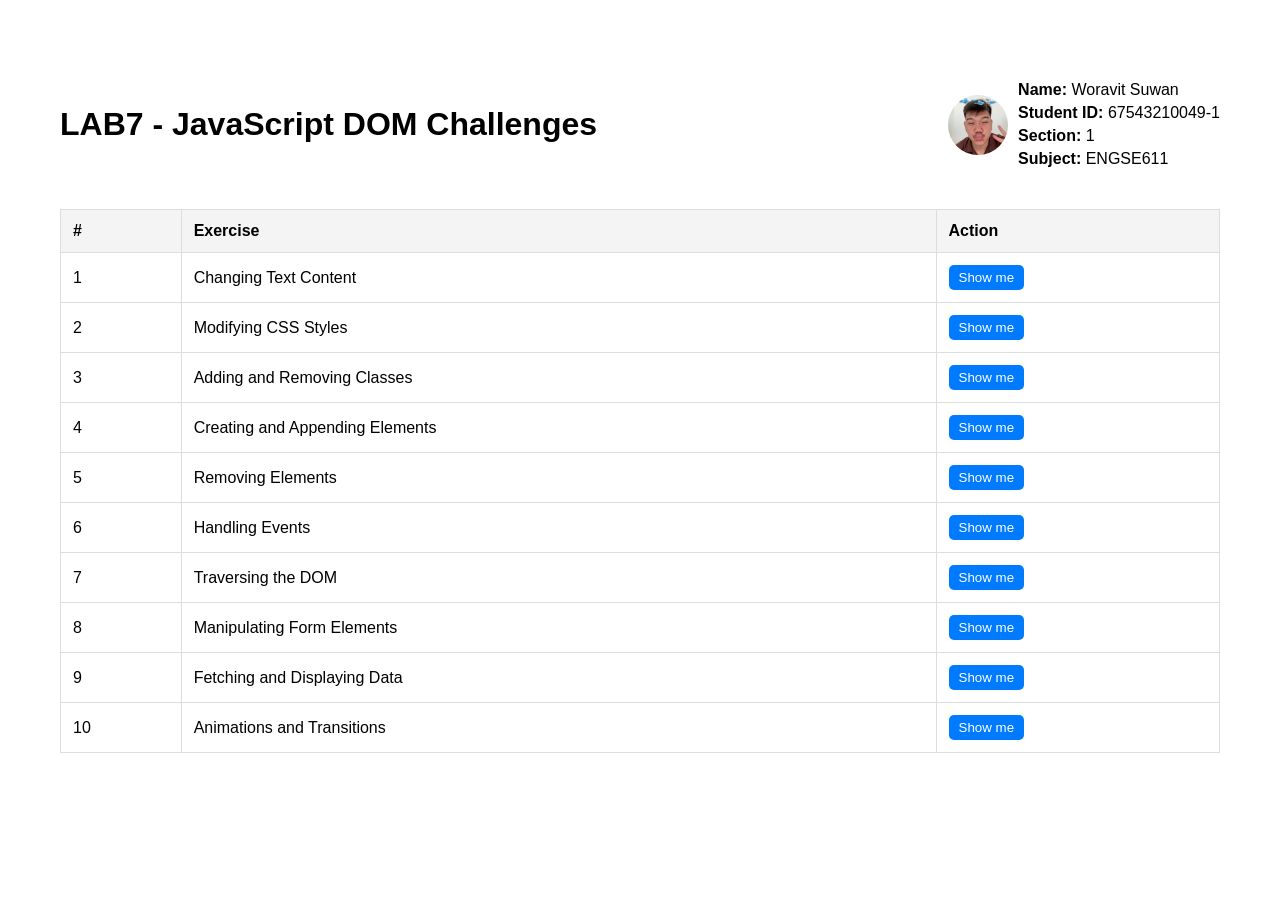
<file: lab7/index.html>
<!DOCTYPE html>
<html lang="en">
  <head>
    <meta charset="UTF-8" />
    <meta name="viewport" content="width=device-width, initial-scale=1.0" />
    <title>LAB7 - JavaScript DOM Challenges</title>
    <style>
      body {
        font-family: Arial, sans-serif;
        margin: 40px;
        padding: 20px;
      }
      .header {
        display: flex;
        justify-content: space-between;
        align-items: center;
      }
      .profile {
        display: flex;
        align-items: center;
      }
      .profile img {
        width: 60px;
        height: 60px;
        border-radius: 50%;
        margin-right: 10px;
        object-fit: cover;
      }

      .profile-info {
        list-style: none;
        padding: 0;
      }
      .profile-info li {
        margin: 5px 0;
      }
      table {
        width: 100%;
        border-collapse: collapse;
        margin-top: 20px;
      }
      th,
      td {
        border: 1px solid #ddd;
        padding: 12px;
        text-align: left;
      }
      th {
        background-color: #f4f4f4;
      }
      button {
        padding: 5px 10px;
        cursor: pointer;
        background-color: #007bff;
        color: white;
        border: none;
        border-radius: 5px;
      }
      button:hover {
        background-color: #0056b3;
      }
    </style>
  </head>
  <body>
    <div class="header">
      <div>
        <h1>LAB7 - JavaScript DOM Challenges</h1>
      </div>
      <div class="profile">
        <img
          src="5172743C-4E96-4208-B646-2CBA1A452FDD.jpeg"
          alt="Profile Picture"
        />
        <ul class="profile-info">
          <li><strong>Name:</strong> Woravit Suwan</li>
          <li><strong>Student ID:</strong> 67543210049-1</li>
          <li><strong>Section:</strong> 1</li>
          <li><strong>Subject:</strong> ENGSE611</li>
        </ul>
      </div>
    </div>

    <table>
      <tr>
        <th>#</th>
        <th>Exercise</th>
        <th>Action</th>
      </tr>
      <tr>
        <td>1</td>
        <td>Changing Text Content</td>
        <td>
          <a href="./Exercise1/changing01.html" target="_blank"
            ><button>Show me</button></a
          >
        </td>
      </tr>
      <tr>
        <td>2</td>
        <td>Modifying CSS Styles</td>
        <td>
          <a href="./Exercise2/modifying02.html" target="_blank"
            ><button>Show me</button></a
          >
        </td>
      </tr>
      <tr>
        <td>3</td>
        <td>Adding and Removing Classes</td>
        <td>
          <a href="./Exercise3/adding03.html" target="_blank"
            ><button>Show me</button></a
          >
        </td>
      </tr>
      <tr>
        <td>4</td>
        <td>Creating and Appending Elements</td>
        <td>
          <a href="./Exercise4/create04.html" target="_blank"
            ><button>Show me</button></a
          >
        </td>
      </tr>
      <tr>
        <td>5</td>
        <td>Removing Elements</td>
        <td>
          <a href="./Exercise5/remove05.html" target="_blank"
            ><button>Show me</button></a
          >
        </td>
      </tr>
      <tr>
        <td>6</td>
        <td>Handling Events</td>
        <td>
          <a href="./Exercise6/handding06.html" target="_blank"
            ><button>Show me</button></a
          >
        </td>
      </tr>
      <tr>
        <td>7</td>
        <td>Traversing the DOM</td>
        <td>
          <a href="./Exercise7/traversing07.html" target="_blank"
            ><button>Show me</button></a
          >
        </td>
      </tr>
      <tr>
        <td>8</td>
        <td>Manipulating Form Elements</td>
        <td>
          <a href="./Exercise8/manipula08.html" target="_blank"
            ><button>Show me</button></a
          >
        </td>
      </tr>
      <tr>
        <td>9</td>
        <td>Fetching and Displaying Data</td>
        <td>
          <a href="./Exercise9/fetching09.html" target="_blank"
            ><button>Show me</button></a
          >
        </td>
      </tr>
      <tr>
        <td>10</td>
        <td>Animations and Transitions</td>
        <td>
          <a href="./Exercise10/animation10.html" target="_blank"
            ><button>Show me</button></a
          >
        </td>
      </tr>
    </table>
  </body>
</html>
</file>
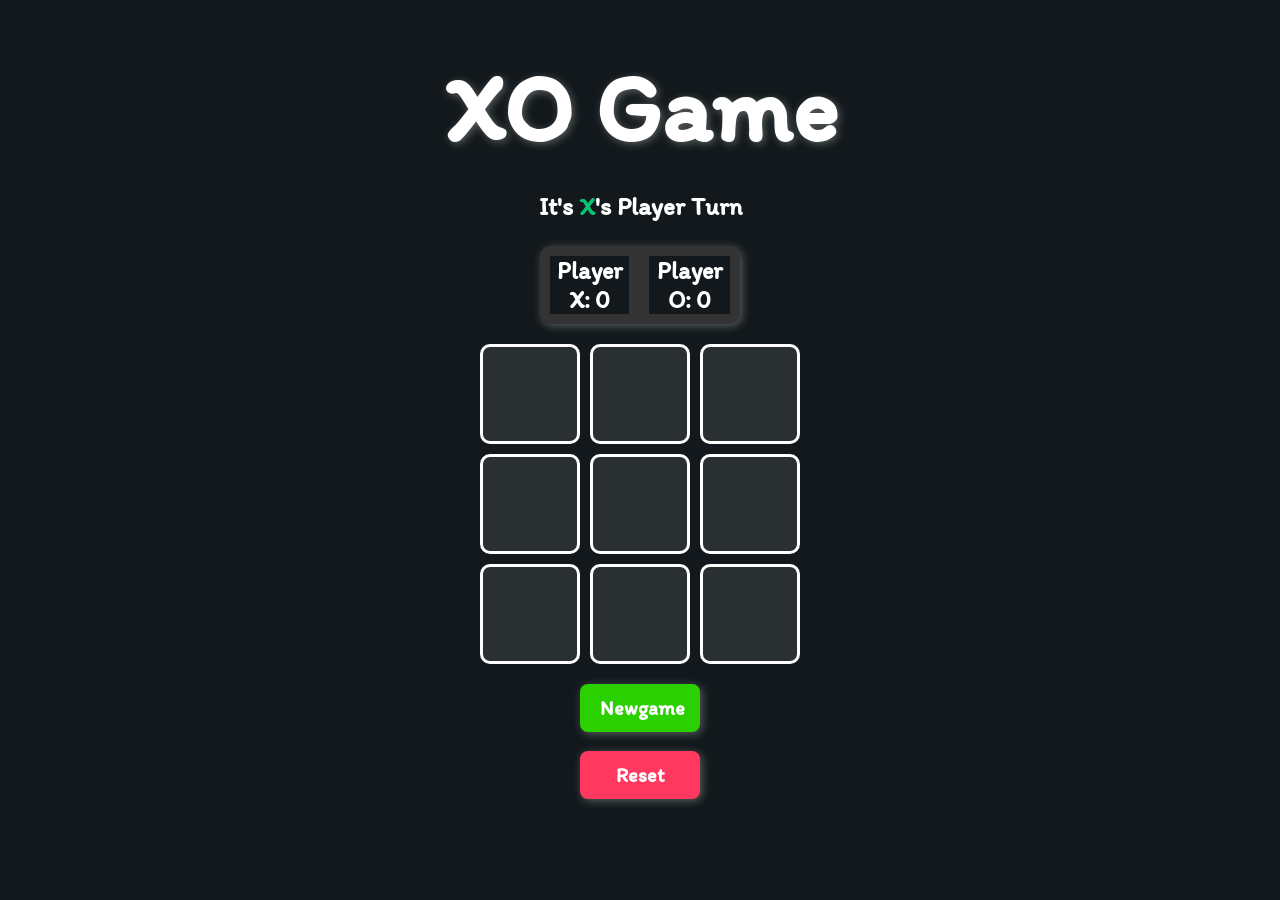
<file: lab6/tic-tac-toe /index.html>
<!DOCTYPE html>
<html lang="en">
<head>
    <meta charset="UTF-8">
    <meta http-equiv="X-UA-Compatible" content="IE=edge">
    <meta name="viewport" content="width=device-width, initial-scale=1.0">
    <link rel="shortcut icon" href="./images/tic-tac-toe2.ico" type="image/x-icon">
    <link rel="preconnect" href="https://fonts.gstatic.com">
    <link href="https://fonts.googleapis.com/css2?family=Itim&display=swap" rel="stylesheet">
    <link rel="stylesheet" href="style.css">
    <title>XO Game</title>
</head>
<body>
    
    <div class="title">
        <h1>XO Game</h1>
    </div>

    <div class="display">
        It's <span class="current-player playerX">X</span>'s Player Turn
    </div>
    <div class="scoreboard">
      <div id="scoreX">Player X: 0</div>
      <div id="scoreO">Player O: 0</div>
  </div>
  

    <div class="game-grid">
        <div class="tile"></div>
        <div class="tile"></div>
        <div class="tile"></div>
        <div class="tile"></div>
        <div class="tile"></div>
        <div class="tile"></div>
        <div class="tile"></div>
        <div class="tile"></div>
        <div class="tile"></div>
    </div>

    <div class="display announce hide">Player X wins</div>
<center>
  <div class="Newgame">
    <button id="newgame">Newgame</button>
</div>
<br>
<div class="restart">
  <button id="reset">Reset</button>
</div>
</center>
    

    <script src="script.js"></script>
</body>
</html>
</file>
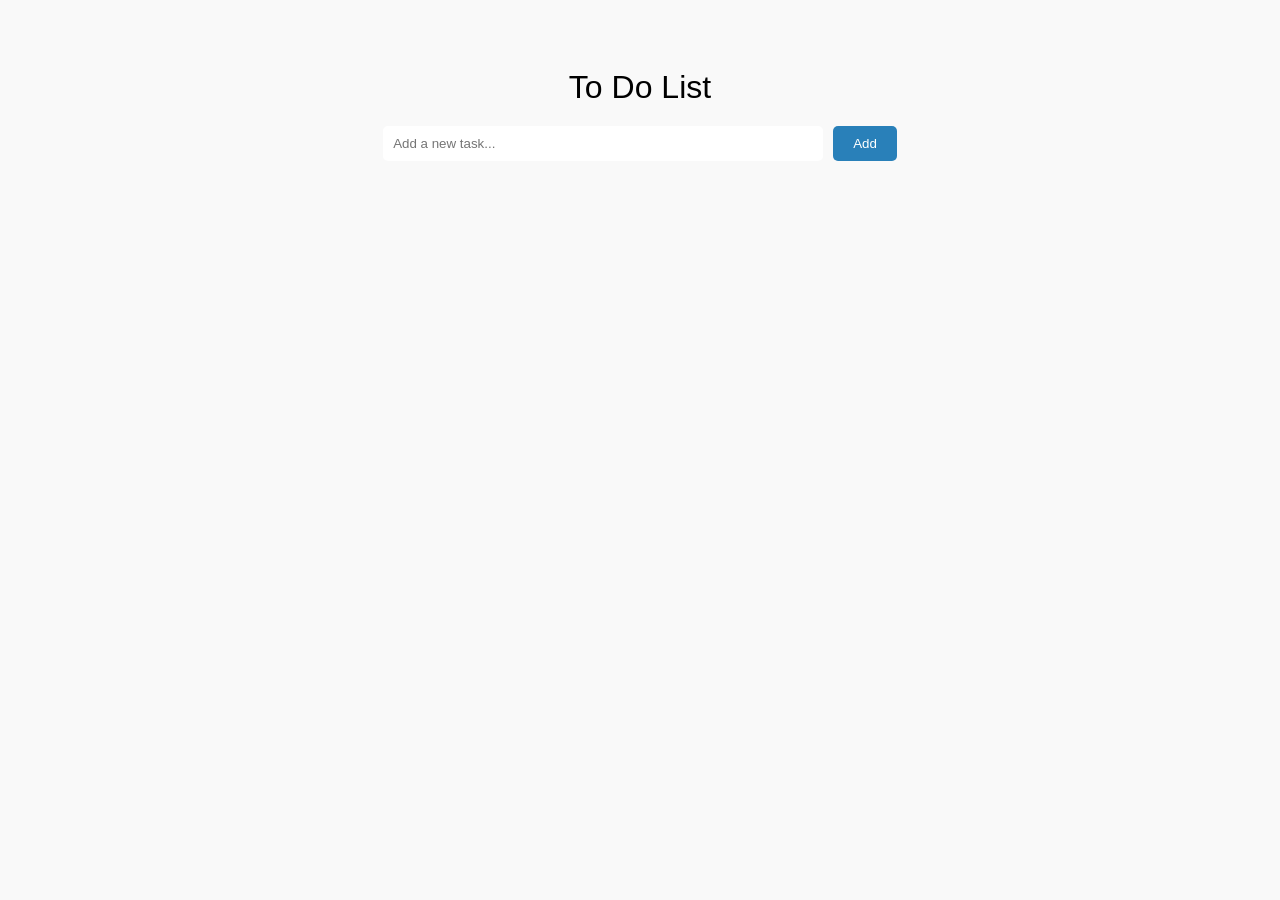
<file: lab6/todolist/index.html>
<!DOCTYPE html>
<html>
  <head>
    <meta charset="UTF-8" />
    <link rel="stylesheet" href="style.css" />
    <script src="script.js" defer></script>
    <title>Todo List of LAB6</title>
  </head>
  <body>
    <div class="container">
      <h1>To Do List</h1>
      <form>
        <input type="text" id="todo-input" placeholder="Add a new task..." />
        <button type="submit" id="add-button">Add</button>
      </form>
      <ul id="todo-list"></ul>
    </div>
  </body>
</html>
</file>
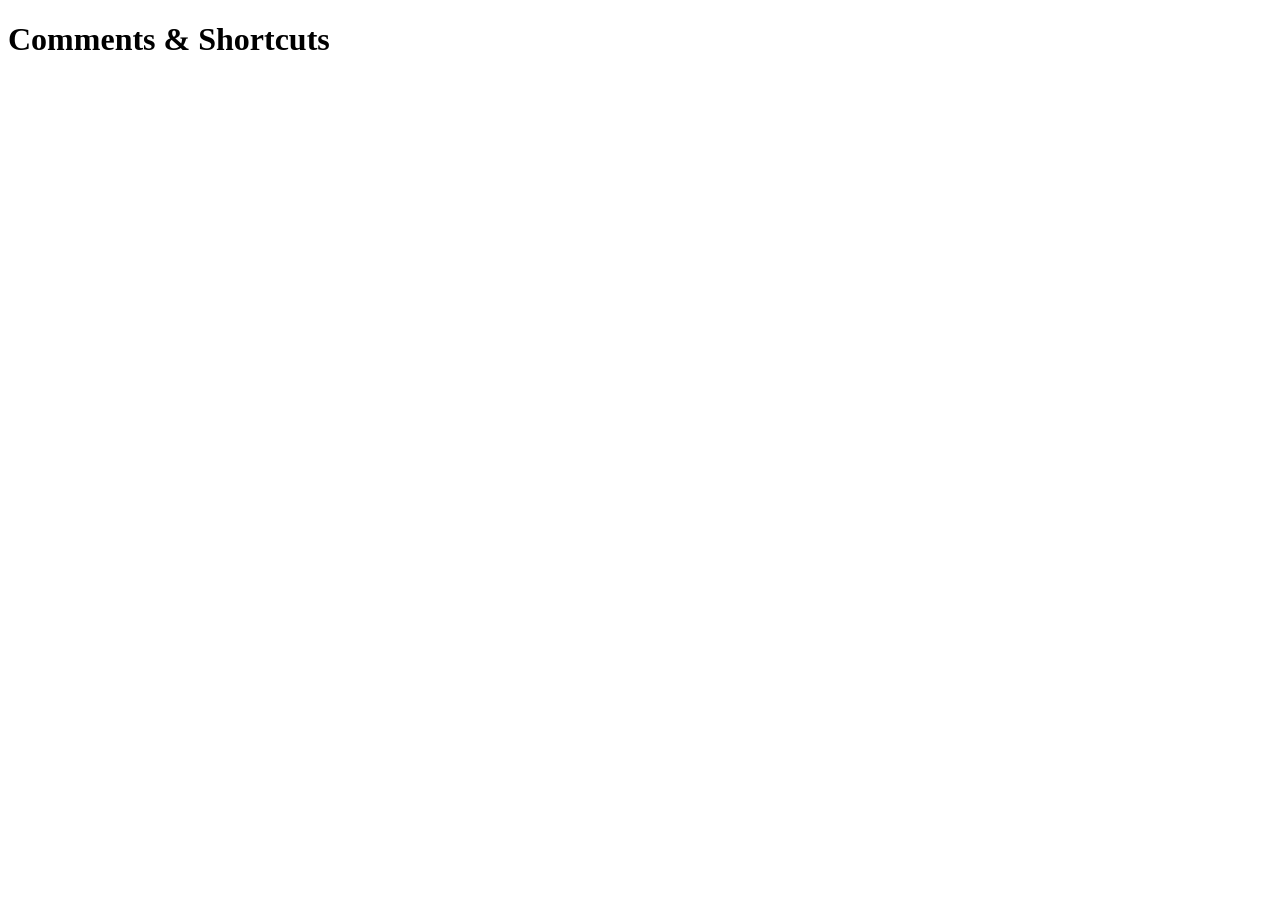
<file: lab5/01-variables-data-types/02-comments-shortcuts/index.html>
<!DOCTYPE html>
<html lang="en">
  <head>
    <meta charset="UTF-8" />
    <meta http-equiv="X-UA-Compatible" content="IE=edge" />
    <meta name="viewport" content="width=device-width, initial-scale=1.0" />
    <title>Comments & Shortcuts</title>
  </head>
  <body>
    <h1>Comments & Shortcuts</h1>

    <script src="script.js"></script>
  </body>
</html>
</file>
<file: lab6/tic-tac-toe /style.css>
* {
    padding: 0;
    margin: 0;
    font-family: 'Itim', cursive;
    background-color: #12181B;
    box-sizing: border-box;
}

.title {
    color: white;
    text-align: center;
    font-size: 48px;
    margin-top: 4%;
    text-shadow: 2px 2px 8px rgba(255, 255, 255, 0.3);
}

/* สไตล์ของกล่องสกอร์ */
.scoreboard {
    display: flex;
    justify-content: center;
    gap: 20px;
    margin: 20px auto;
    padding: 15px;
    background-color: rgba(255, 255, 255, 0.1);
    color: white;
    font-size: 22px;
    font-weight: bold;
    border-radius: 10px;
    width: 250px;
    text-align: center;
    box-shadow: 2px 2px 10px rgba(255, 255, 255, 0.3);
}

.display {
    color: white;
    text-align: center;
    font-size: 25px;
    margin-top: 1em;
    margin-bottom: 1em;
    font-weight: bold;
}

.playerX {
    color: #09C372;
}

.playerO {
    color: #498AFB;
}

.game-grid {
    margin: 20px auto;
    display: grid;
    grid-template-columns: repeat(3, 100px);
    grid-template-rows: repeat(3, 100px);
    gap: 10px;
    max-width: 320px;
}

.tile {
    border: 3px solid white;
    min-height: 100px;
    display: flex;
    justify-content: center;
    align-items: center;
    font-size: 50px;
    cursor: pointer;
    border-radius: 10px;
    background-color: rgba(255, 255, 255, 0.1);
    transition: 0.3s;
}

.tile:hover {
    background-color: rgba(255, 255, 255, 0.3);
}

.hide {
    display: none;
}

/* ปุ่มที่มีขนาดเท่ากัน */
.button-container {
    display: flex;
    justify-content: center;
    gap: 15px;
    margin-top: 1em;
}

button {
    color: white;
    border-radius: 8px;
    padding: 12px 20px;
    font-size: 20px;
    border: none;
    cursor: pointer;
    transition: 0.3s;
    font-weight: bold;
    width: 120px;
    box-shadow: 2px 2px 10px rgba(255, 255, 255, 0.3);
}

#reset {
    background-color: #FF3860;
}

#reset:hover {
    background-color: #e02d55;
}

#newgame {
    background-color: #2ad000;
}

#newgame:hover {
    background-color: #27b800;
}

.signature {
    color: white;
    text-align: center;
    font-size: 20px;
    margin-top: 2em;
    opacity: 0.8;
}

a {
    color: #09C372;
    text-decoration: none;
    font-weight: bold;
}

a:hover {
    text-decoration: underline;
    color: #06a964;
}
.scoreboard {
  display: flex;
  justify-content: center;
  gap: 20px;
  font-size: 24px;
  font-weight: bold;
  color: white;
  margin-top: 20px;
  padding: 10px;
  background-color: #333;
  border-radius: 10px;
  width: 200px;
  text-align: center;
}
</file>
<file: lab6/todolist/style.css>
body {
  background-color: #f9f9f9;
  font-family: 'Roboto', sans-serif;
}

.container {
  max-width: 600px;
  margin: 0 auto;
  padding: 40px;
}

h1 {
  text-align: center;
  font-weight: 400;
  margin-bottom: 20px;
}

form {
  display: flex;
  justify-content: center;
  margin-bottom: 30px;
}

input[type="text"] {
  border: none;
  border-radius: 5px;
  padding: 10px;
  width: 70%;
  margin-right: 10px;
}

button[type="submit"] {
  background-color: #2980b9;
  color: #fff;
  border: none;
  border-radius: 5px;
  padding: 10px 20px;
  cursor: pointer;
  transition: background-color 0.3s ease-in-out;
}

button[type="submit"]:hover {
  background-color: #3498db;
}

ul {
  list-style-type: none;
  padding: 0;
}

li {
  display: flex;
  align-items: center;
  justify-content: space-between;
  background-color: #fff;
  border-radius: 5px;
  padding: 10px 20px;
  margin-bottom: 10px;
}

li span {
  flex-grow: 1;
  margin-right: 10px;
}

li button {
  background-color: #e74c3c;
  color: #fff;
  border: none;
  border-radius: 5px;
  padding: 5px 10px;
  cursor: pointer;
  transition: background-color 0.3s ease-in-out;
}

li button:hover {
  background-color: #c0392b;
}

li.completed {
  background-color: #ecf0f1;
}
li {
  display: flex;
  align-items: center;
  justify-content: space-between;
  background-color: #fff;
  border-radius: 5px;
  padding: 10px 20px;
  margin-bottom: 10px;
}

li.completed {
  background-color: #ecf0f1;
}

li input[type="checkbox"] {
  margin-right: 10px;
  transform: scale(1.2);
  cursor: pointer;
}
</file>
